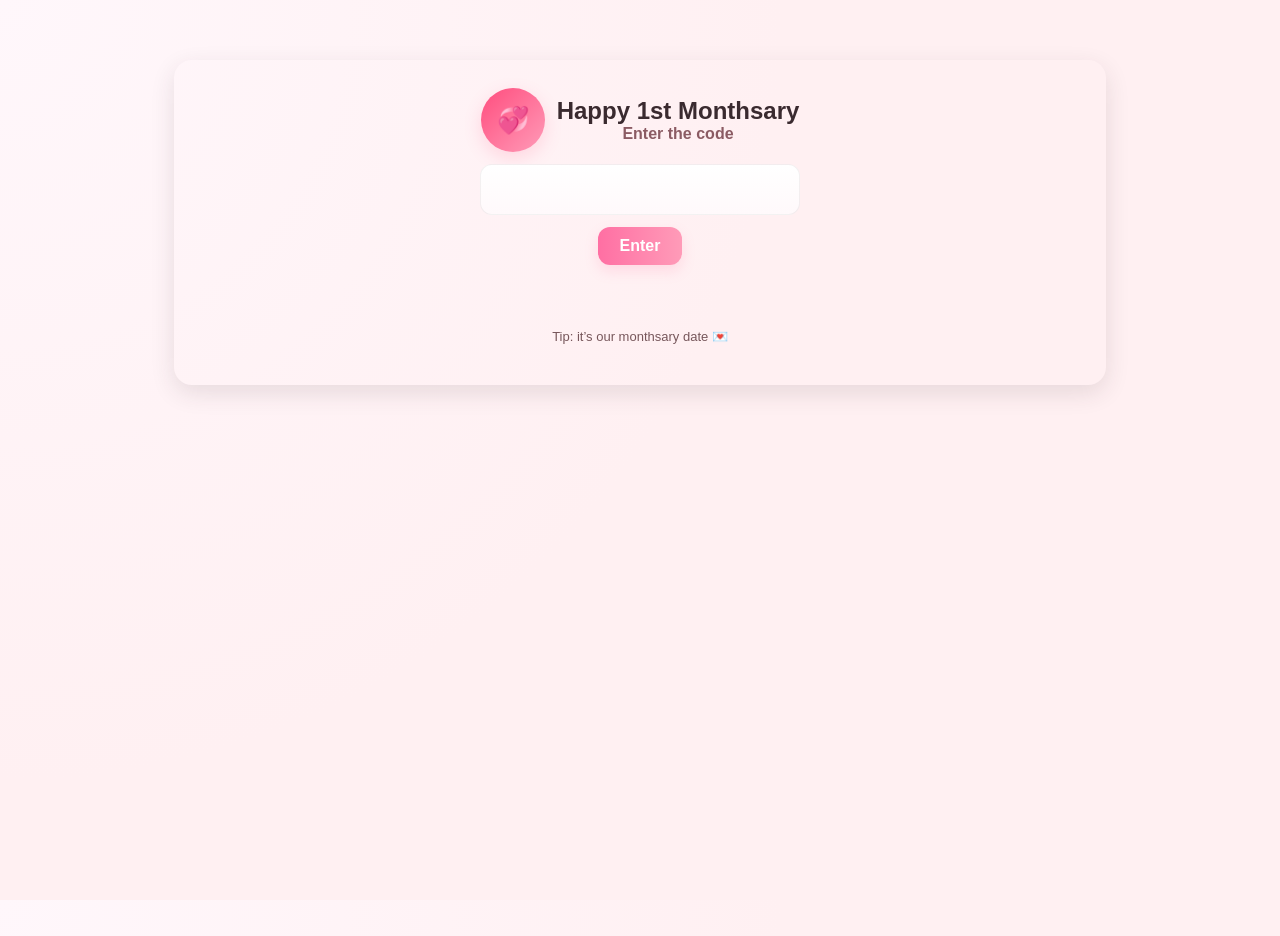
<file: index.html>
<!doctype html>
<html lang="en">
<head>
  <meta charset="utf-8">
  <title>Enter Secret Code</title>
  <meta name="viewport" content="width=device-width,initial-scale=1">
  <link rel="stylesheet" href="style.css">
  <style>
    /* Fullscreen popup style */
    .popup {
      position: fixed;
      top: 0;
      left: 0;
      width: 100%;
      height: 100%;
      background: rgba(255, 182, 193, 0.95);
      display: flex;
      justify-content: center;
      align-items: center;
      flex-direction: column;
      text-align: center;
      opacity: 0;
      pointer-events: none;
      transition: opacity 0.6s ease;
      z-index: 1000;
    }

    .popup.active {
      opacity: 1;
      pointer-events: auto;
      animation: fadeIn 0.5s ease forwards;
    }

    .popup h1 {
      font-size: 3rem;
      color: white;
      text-shadow: 3px 3px 12px deeppink;
      margin: 0 20px;
      line-height: 1.3;
    }

    .popup button {
      margin-top: 30px;
      padding: 12px 25px;
      font-size: 1.2rem;
      background: deeppink;
      color: white;
      border: none;
      border-radius: 12px;
      cursor: pointer;
      transition: 0.3s;
    }

    .popup button:hover {
      background: hotpink;
    }

    @keyframes fadeIn {
      from { opacity: 0; transform: scale(0.95); }
      to { opacity: 1; transform: scale(1); }
    }
  </style>
</head>
<body>
  <div class="container">
    <div class="card">
      <div class="header">
        <div class="logo">💞</div>
        <div>
          <h2 style="margin:0">Happy 1st Monthsary</h2>
          <div style="color:#8b5b63;font-weight:600">Enter the code</div>
        </div>
      </div>

      <div class="code-wrap">
        <input id="secret-code" class="code-input" type="password"/>
        <button id="submit-code" class="btn">Enter</button>
        <div id="code-message" class="message"></div>
      </div>
      
      <p class="small" style="margin-top:20px">Tip: it’s our monthsary date 💌</p>
    </div>
  </div>

  <!-- Romantic popup -->
  <div class="popup" id="popup">
    <h1>💞 Happy First Monthsary, Babi 💞</h1>
    <button id="continue-btn">Continue ➜</button>
  </div>

  <script src="app.js"></script>
  <script>
    // Check code input
    const submitBtn = document.getElementById('submit-code');
    const codeInput = document.getElementById('secret-code');
    const popup = document.getElementById('popup');
    const continueBtn = document.getElementById('continue-btn');
    const message = document.getElementById('code-message');

    function checkCode() {
      const code = codeInput.value.trim();
      if (code === '091825') {
        popup.classList.add('active');
      } else {
        message.textContent = 'Wrong code, try again 😢';
        message.style.color = 'red';
      }
    }

    // Button click
    submitBtn.addEventListener('click', checkCode);

    // Press Enter
    codeInput.addEventListener('keypress', (e) => {
      if (e.key === 'Enter') {
        checkCode();
      }
    });

    // Continue button
    continueBtn.addEventListener('click', () => {
      window.location.href = 'main.html';
    });


  </script>
</body>
</html>
</file>
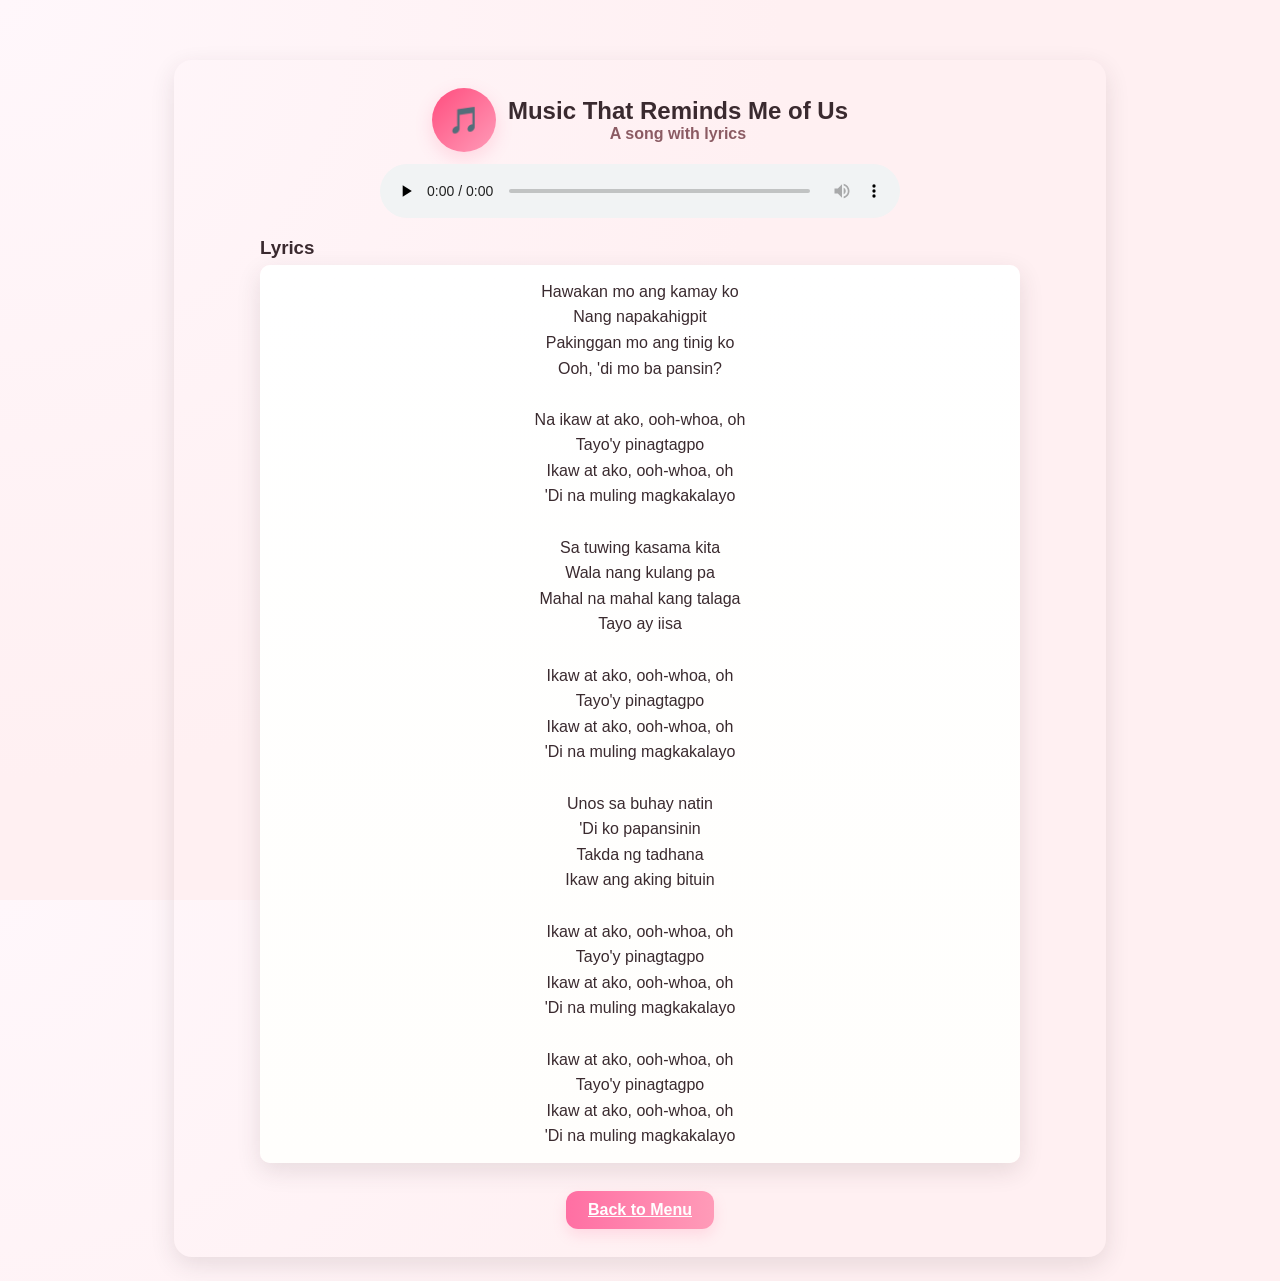
<file: music.html>
<!doctype html>
<html lang="en">
<head>
  <meta charset="utf-8">
  <title>Music That Reminds Us</title>
  <meta name="viewport" content="width=device-width,initial-scale=1">
  <link rel="stylesheet" href="style.css">
</head>
<body>
  <div class="container">
    <div class="card">
      <div class="header">
        <div class="logo">🎵</div>
        <div>
          <h2 style="margin:0">Music That Reminds Me of Us</h2>
          <div style="color:#8b5b63;font-weight:600">A song with lyrics</div>
        </div>
      </div>

      <div class="player">
        <audio controls preload="none">
          <source src="IKAW AT AKO.mp3" type="audio/mp3">
          Your browser does not support audio.
        </audio>
      </div>

      <div style="margin-top:18px; text-align:left; max-width:760px; margin-left:auto; margin-right:auto;">
        <h3 style="margin-bottom:6px">Lyrics</h3>
        <div style="background:linear-gradient(180deg,#fff,#fffefc); padding:14px; border-radius:10px; box-shadow:var(--shadow);">
          <p style="margin:0; line-height:1.6; text-align:center;">
            Hawakan mo ang kamay ko<br>
Nang napakahigpit<br>
Pakinggan mo ang tinig ko<br>
Ooh, 'di mo ba pansin?<br><br>
Na ikaw at ako, ooh-whoa, oh<br>
Tayo'y pinagtagpo<br>
Ikaw at ako, ooh-whoa, oh<br>
'Di na muling magkakalayo<br><br>
Sa tuwing kasama kita<br>
Wala nang kulang pa<br>
Mahal na mahal kang talaga<br>
Tayo ay iisa<br><br>
Ikaw at ako, ooh-whoa, oh<br>
Tayo'y pinagtagpo<br>
Ikaw at ako, ooh-whoa, oh<br>
'Di na muling magkakalayo<br><br>
Unos sa buhay natin<br>
'Di ko papansinin<br>
Takda ng tadhana<br>
Ikaw ang aking bituin<br><br>
Ikaw at ako, ooh-whoa, oh<br>
Tayo'y pinagtagpo<br>
Ikaw at ako, ooh-whoa, oh<br>
'Di na muling magkakalayo<br><br>
Ikaw at ako, ooh-whoa, oh<br>
Tayo'y pinagtagpo<br>
Ikaw at ako, ooh-whoa, oh<br>
'Di na muling magkakalayo<br>

          </p>
        </div>
      </div>

      <p class="small" style="margin-top:14px"></p>

      <a class="btn" href="main.html" style="margin-top:14px; display:inline-block">Back to Menu</a>
      </div>
  </div>

  <script src="app.js"></script>
</body>
</html>
</file>
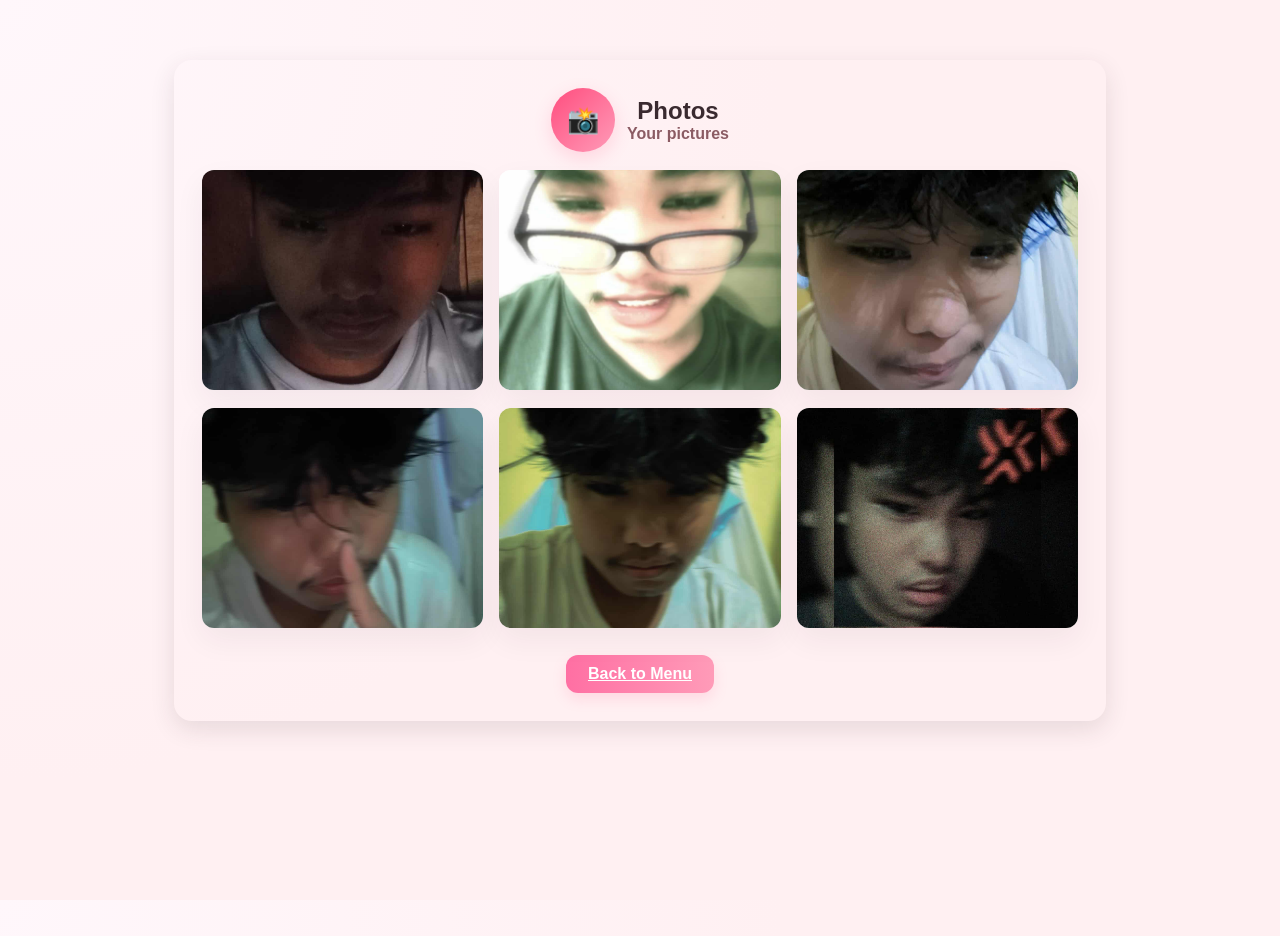
<file: photos.html>
<!doctype html>
<html lang="en">
<head>
  <meta charset="utf-8">
  <title>Photos</title>
  <meta name="viewport" content="width=device-width,initial-scale=1">
  <link rel="stylesheet" href="style.css">
</head>
<body>
  <div class="container">
    <div class="card">
      <div class="header">
        <div class="logo">📸</div>
        <div>
          <h2 style="margin:0">Photos</h2>
          <div style="color:#8b5b63;font-weight:600">Your pictures</div>
        </div>
      </div>

      <div class="grid">
        <div class="photo-card tilt">
          <img src="him1.jpeg" alt="photo1">
        </div>
        <div class="photo-card tilt">
          <img src="him3.jpeg" alt="photo2">
        </div>
        <div class="photo-card tilt">
          <img src="him4.jpeg" alt="photo1-2">
        </div>
      </div>

      <div class="grid">
        <div class="photo-card tilt">
          <img src="him5.jpeg" alt="photo1">
        </div>
        <div class="photo-card tilt">
          <img src="him6.jpeg" alt="photo2">
        </div>
        <div class="photo-card tilt">
          <img src="him7.jpeg" alt="photo1-2">
        </div>
      </div>
      

      <p class="small" style="margin-top:12px"></p>

      <a class="btn" href="main.html" style="margin-top:14px; display:inline-block">Back to Menu</a>
    </div>
  </div>

  <script src="app.js"></script>
</body>
</html>
</file>
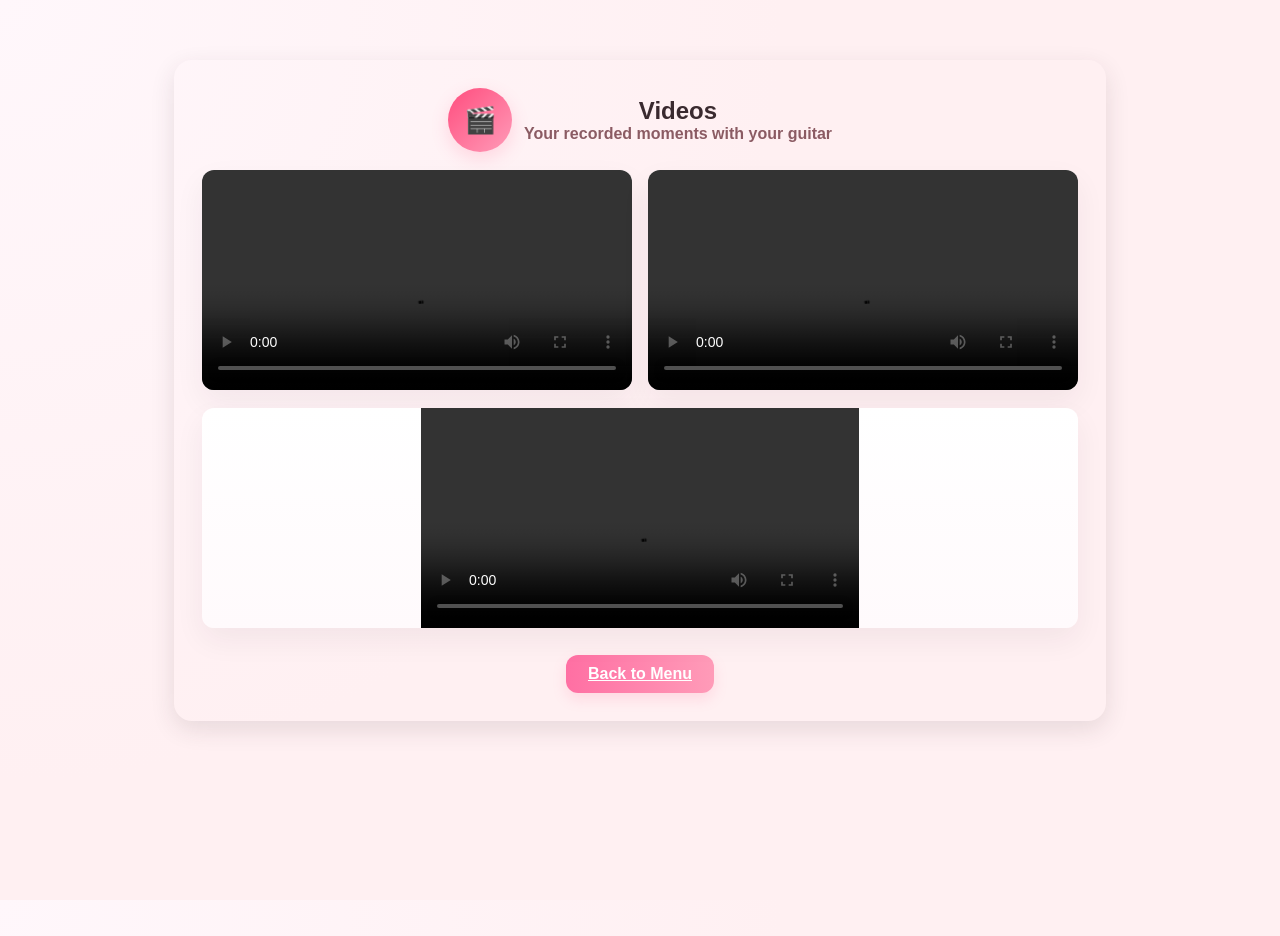
<file: videos.html>
<!doctype html>
<html lang="en">
<head>
  <meta charset="utf-8">
  <title>Videos</title>
  <meta name="viewport" content="width=device-width,initial-scale=1">
  <link rel="stylesheet" href="style.css">
</head>
<body>
  <div class="container">
    <div class="card">
      <div class="header">
        <div class="logo">🎬</div>
        <div>
          <h2 style="margin:0">Videos</h2>
          <div style="color:#8b5b63;font-weight:600">Your recorded moments with your guitar</div>
        </div>
      </div>

      <div class="grid">
        <div class="video-card tilt">
          <video controls style="width:100%; height:100%; object-fit:cover;">
            <source src="Cutie1.mp4" type="video/mp4">
            Your browser does not support video.
          </video>
        </div>
      
        <div class="video-card tilt">
          <video controls style="width:100%; height:100%; object-fit:cover;">
            <source src="Cutie2.mp4" type="video/mp4">
          </video>
        </div>
      </div>
      <br>
        <div class="video-card tilt">
          <video controls style="width:50%; height:100%; object-fit:cover;">
            <source src="Cutie3.mp4" type="video/mp4">
            Your browser does not support video.
          </video>
        </div>

      <p class="small" style="margin-top:12px"></p>

      <a class="btn" href="main.html" style="margin-top:14px; display:inline-block">Back to Menu</a>
    </div>
  </div>

  <script src="app.js"></script>
</body>
</html>
</file>
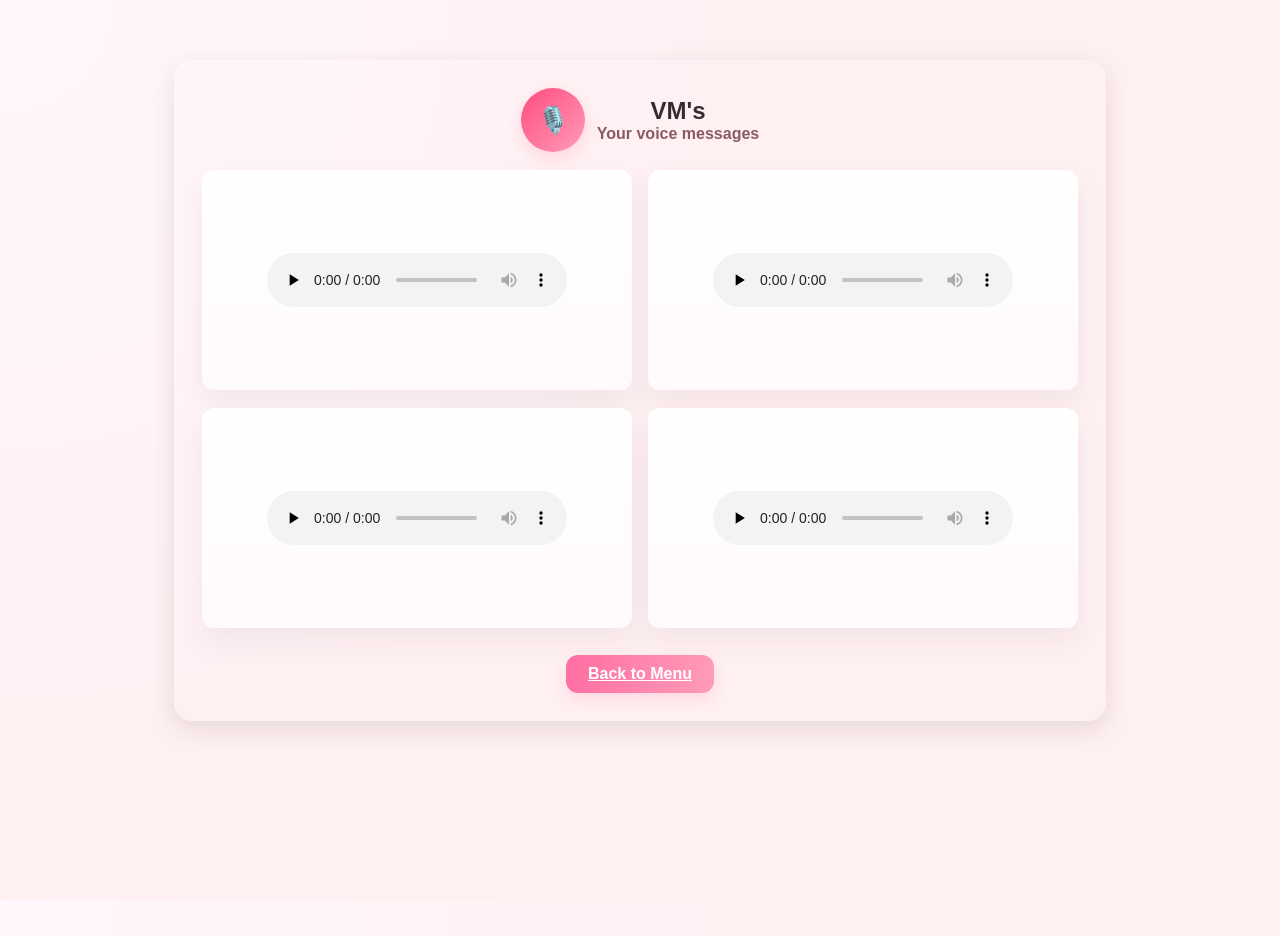
<file: vms.html>
<!doctype html>
<html lang="en">
<head>
  <meta charset="utf-8">
  <title>Voice Messages (VMs)</title>
  <meta name="viewport" content="width=device-width,initial-scale=1">
  <link rel="stylesheet" href="style.css">
</head>
<body>
  <div class="container">
    <div class="card">
      <div class="header">
        <div class="logo">🎙️</div>
        <div>
          <h2 style="margin:0">VM's</h2>
          <div style="color:#8b5b63;font-weight:600">Your voice messages</div>
        </div>
      </div>

      <div class="grid">
        <div class="photo-card tilt" style="padding:14px; display:flex; flex-direction:column; gap:10px; justify-content:center; align-items:center;">
          <audio controls preload="none">
            <source src="lv_0_20251018121542.mp4" type="audio/mp3">
          </audio>
        </div>

        <div class="photo-card tilt" style="padding:14px; display:flex; flex-direction:column; gap:10px; justify-content:center; align-items:center;">
          <audio controls preload="none">
            <source src="lv_0_20251018125738.mp4" type="audio/mp3">
          </audio>
        </div>
      </div>

      <div class="grid">
        <div class="photo-card tilt" style="padding:14px; display:flex; flex-direction:column; gap:10px; justify-content:center; align-items:center;">
          <audio controls preload="none">
            <source src="lv_0_20251018134823.mp4" type="audio/mp3">
          </audio>
        </div>

        <div class="photo-card tilt" style="padding:14px; display:flex; flex-direction:column; gap:10px; justify-content:center; align-items:center;">
          <audio controls preload="none">
            <source src="1760766576603.mp4" type="audio/mp3">
          </audio>
        </div>
      </div>

      <p class="small" style="margin-top:12px"></p>

      <a class="btn" href="main.html" style="margin-top:14px; display:inline-block">Back to Menu</a>
    </div>
  </div>

  <script src="app.js"></script>
</body>
</html>
</file>
<file: style.css>
/* style.css - shared styles for the monthsary site */
:root{
  --bg:#fff0f2;
  --accent:#ff6fa3;
  --muted:#f7dfe7;
  --card:#ffffff;
  --text:#3a2a2f;
  --glass: rgba(255,255,255,0.6);
  --shadow: 0 8px 24px rgba(58,42,47,0.12);
  --heart: #ff4d7e;
  --font-sans: "Helvetica Neue", Arial, sans-serif;
}

*{box-sizing:border-box}
html,body{height:100%;}
body{
  margin:0;
  font-family:var(--font-sans);
  background: radial-gradient(circle at top left, #fff7fb 0%, var(--bg) 50%);
  color:var(--text);
  -webkit-font-smoothing:antialiased;
  -moz-osx-font-smoothing:grayscale;
}

/* container */
.container{
  max-width:980px;
  margin:36px auto;
  padding:24px;
}

/* centered card */
.card{
  background: linear-gradient(180deg, rgba(255,255,255,0.😎, rgba(255,255,255,0.95)));
  border-radius:18px;
  box-shadow: var(--shadow);
  padding:28px;
  text-align:center;
}

/* header & hearts */
.header{
  display:flex;
  gap:12px;
  align-items:center;
  justify-content:center;
  margin-bottom:12px;
}
.logo{
  width:64px;height:64px;
  border-radius:50%;
  background:linear-gradient(135deg,var(--heart),#ff9bb8);
  display:flex;align-items:center;justify-content:center;
  color:white;font-weight:700; font-size:26px;
  box-shadow: 0 6px 18px rgba(255,77,126,0.18);
}

/* secret code input */
.code-wrap{display:flex;flex-direction:column;gap:12px;align-items:center}
.code-input{
  width:320px;
  max-width:90%;
  padding:14px 18px;
  border-radius:12px;
  border:1px solid rgba(58,42,47,0.06);
  font-size:18px; text-align:center;
  background:linear-gradient(180deg, #fff, #fff9fb);
  outline:none;
}
.btn{
  padding:10px 22px;border-radius:12px;border:0;font-weight:700;
  cursor:pointer; font-size:16px;
  background: linear-gradient(90deg,var(--accent),#ff9bb8);
  color:white; box-shadow: 0 6px 14px rgba(255,111,156,0.18);
}

/* feedback */
.message{
  margin-top:10px; font-weight:600; color:var(--heart);
  min-height:22px;
  transition:opacity .25s;
}

/* main menu styles */
.menu{
  display:flex;flex-wrap:wrap;gap:18px;justify-content:center;margin-top:18px;
}
.card-btn{
  width:172px;height:130px;border-radius:14px;background:linear-gradient(180deg,var(--card),var(--glass));
  display:flex;flex-direction:column;align-items:center;justify-content:center;
  text-decoration:none;color:var(--text); box-shadow:0 10px 30px rgba(58,42,47,0.08);
  transition:transform .35s, box-shadow .35s;
  transform-style:preserve-3d;
  position:relative; perspective:800px;
}
.card-btn:hover{
  transform:translateY(-8px) rotateX(4deg);
  box-shadow: 0 18px 40px rgba(58,42,47,0.14);
}
.card-icon{font-size:36px;margin-bottom:8px;}
.card-title{font-weight:700}
.small{font-size:13px;color:#77575b;margin-top:6px}

/* envelope for love letter */
.envelope{
  width:220px;height:160px;margin:14px auto;position:relative;cursor:pointer;
  transform-style:preserve-3d; transition: transform .6s;
}
.envelope .flap{
  position:absolute; left:0; right:0; top:0; height:60%;
  background: linear-gradient(180deg,#ffd7e6,#ffc7dd);
  border-radius:12px 12px 0 0; transform-origin:center top;
  box-shadow:0 10px 30px rgba(255,77,126,0.08);
}
.envelope .body{
  position:absolute; left:0; right:0; bottom:0; height:60%;
  background: linear-gradient(180deg,#fff,#fff7f9);
  border-radius:0 0 12px 12px;
  border-top:1px solid rgba(58,42,47,0.03);
  padding:12px;
  display:flex;align-items:center;justify-content:center;
}
.envelope.open .flap{ transform: rotateX(180deg);}

/* hidden letter text */
.letter-text{
  text-align:left; max-width:720px; margin:18px auto;font-size:16px;line-height:1.6;
  background: linear-gradient(180deg,#fff,#fffefc); padding:18px;border-radius:12px; box-shadow:var(--shadow)
}

/* audio player */
.player{
  display:flex;gap:10px;align-items:center;justify-content:center;margin-top:12px;
}
.player audio{width:100%;max-width:520px;border-radius:12px;}

/* gallery grid */
.grid{
  display:grid; grid-template-columns: repeat(auto-fit,minmax(180px,1fr)); gap:16px; margin-top:18px;
}
.photo-card, .video-card{
  height:220px;border-radius:12px; overflow:hidden; position:relative;
  transform-style:preserve-3d; transition: transform .45s, box-shadow .45s;
  cursor:pointer;
  box-shadow:0 12px 30px rgba(58,42,47,0.06);
  background: linear-gradient(180deg,#fff,#fffafc);
}
.photo-card:hover, .video-card:hover{
  transform: translateY(-10px) rotateX(3deg);
  box-shadow: 0 22px 48px rgba(58,42,47,0.12);
}
.photo-card img{width:100%;height:100%;object-fit:cover;display:block;}

/* 3D tilt effect for media */
.tilt{
  transform-style:preserve-3d; transition: transform .25s;
}

/* responsive */
@media (max-width:640px){
  .card-btn{width:45%; min-width:140px}
  .envelope{width:180px;height:130px}
  .letter-text{padding:12px}
}
</file>
